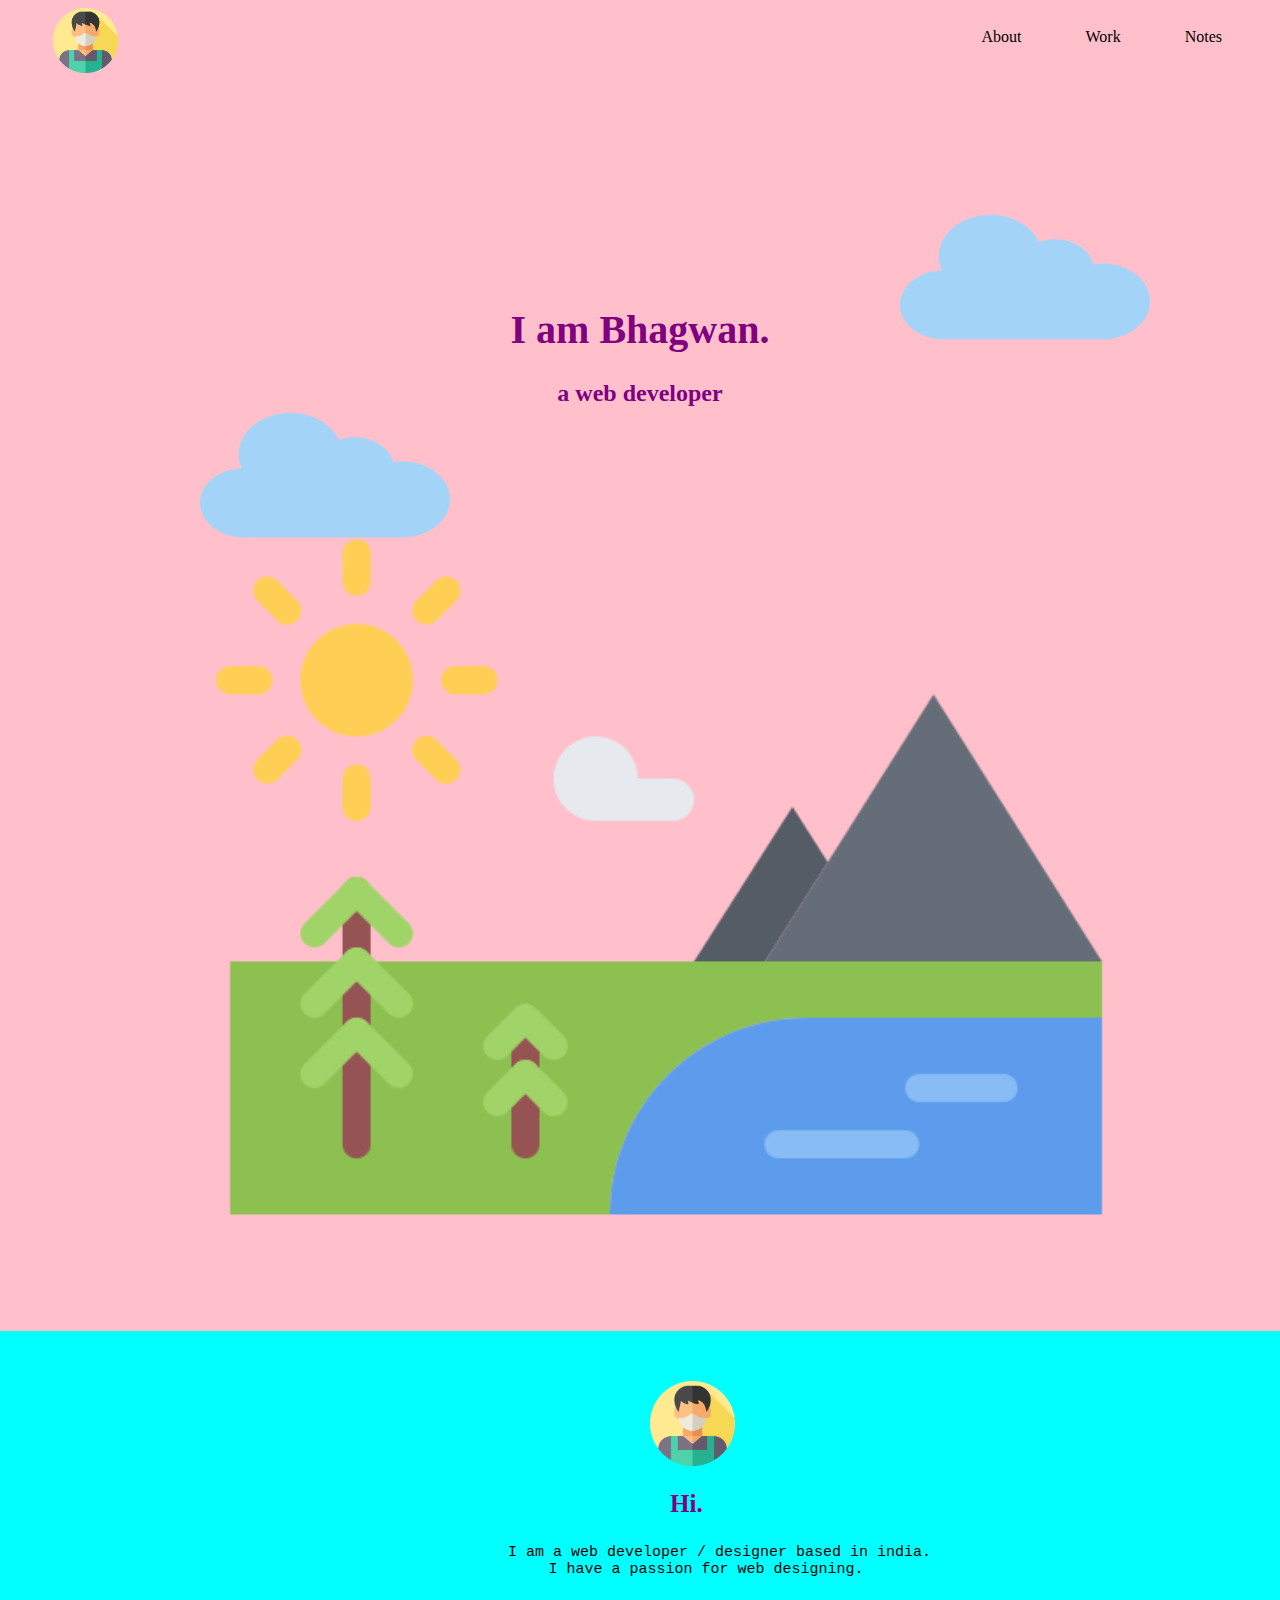
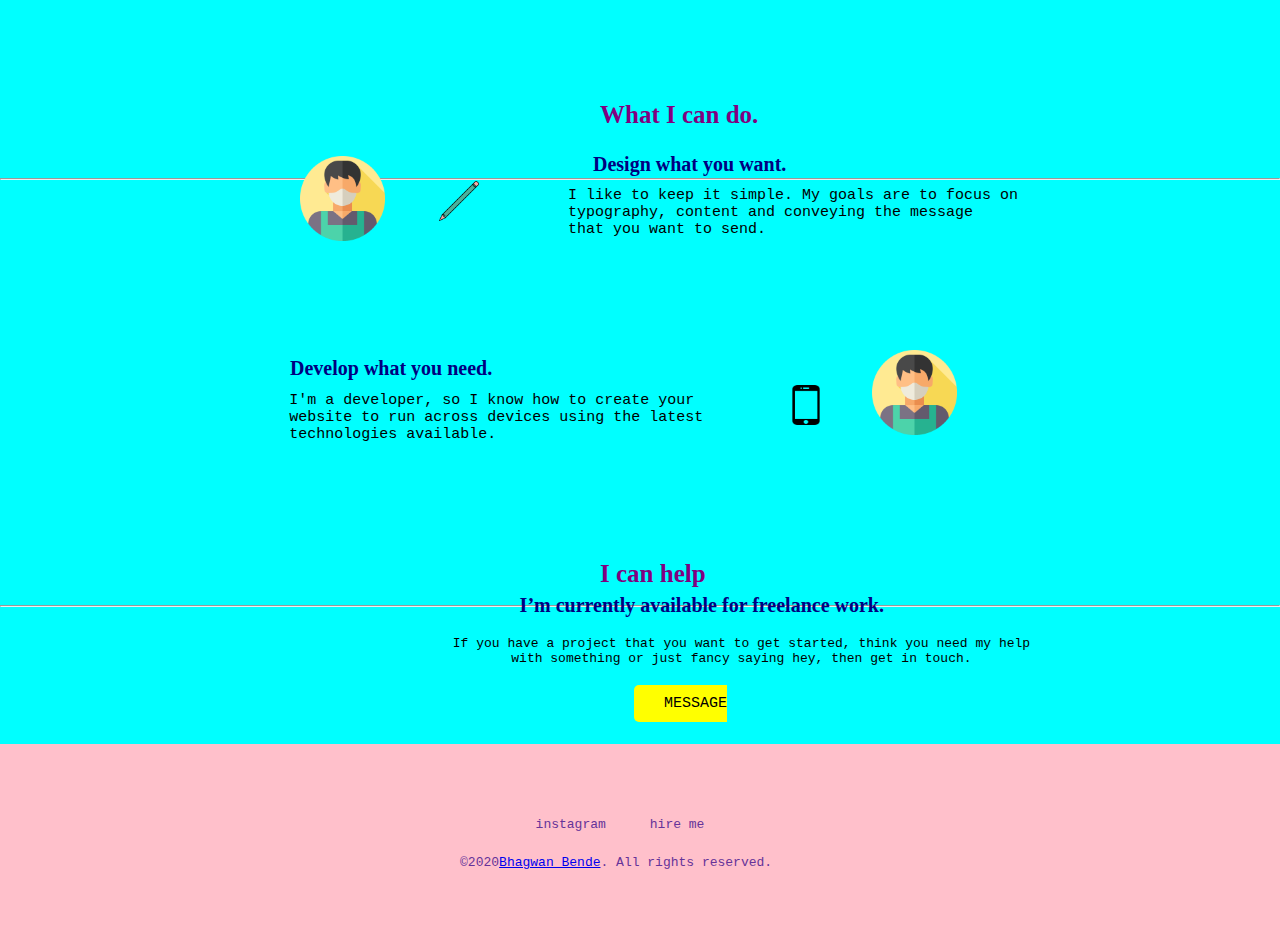
<file: index.html>
<!DOCTYPE html>
<html lang="en">
<head>
    <meta charset="UTF-8">
    <meta name="viewport" content="width=device-width, initial-scale=1.0">
    <link rel="stylesheet" href="css/style.css">
    <link rel="icon" href="apple-icon.png">
    <link href="https://fonts.googleapis.com/css2?family=Sriracha&display=swap" rel="stylesheet">
    <link rel="stylesheet" href="https://use.fontawesome.com/releases/v5.13.0/css/all.css" integrity="sha384-Bfad6CLCknfcloXFOyFnlgtENryhrpZCe29RTifKEixXQZ38WheV+i/6YWSzkz3V" crossorigin="anonymous">
     <title> i am Bhagwan</title>
</head>
<body>

    
    <header>
        <div class="navbar">
            <img class="logo" src="image/boy.png" alt="boy">
            <ul>
                <li><a href="index.html">About</a></li>
                <li><a href="work.html">Work</a></li>
                <li><a href="notes.html">Notes</a></li>
                
                
                

            </ul>
        </div>
    </header>
    
    <div class="top">
        <img class="cloud1" src="image/cloud.png" alt="cloud">
       
            <h1 class="name" >I am Bhagwan.</h1>
            <h2 class="intro"> a web developer</h2>
     

        <img class="cloud2" src="image/cloud.png" alt="cloud">
        <img class="mountain" src="image/mountain.png" alt="moun">
        
        
            
     
    </div>


    <div class="mid">
        <img class="boy1" src="image/boy.png" alt="boy">

        <br>
        <h2 class="title">Hi.</h2>
        <br>
        <pre class="description">
            I am a web developer / designer based in india.
         I have a passion for web designing.
         </pre>
         <br>
         <hr>
         <br><br>
         <h1 class="title1">What I can do.</h1>
         <br>

         <img class="boy2" src="image/boy.png" alt="boy">
         <img class="pencil1" src="image/pencil.png" alt="pencil">
         <h2 class="title2">Design what you want.</h2>
         <br>
         <pre class="description1">
            I like to keep it simple. My goals are to focus on 
            typography, content and conveying the message 
            that you want to send.
            </pre>
        
            <br>
            <h2 class="title3">Develop what you need.</h2>
            <pre class="description2">
            I'm a developer, so I know how to create your
            website to run across devices using the latest
            technologies available.
            </pre>
            <img class="boy3" src="image/boy.png" alt="boy">
            <img class="mobile" src="image/mobile.png" alt="mobile">
            <hr>
            <br>
             

            <h1 class="title4">I can help</h1>
            <h2 class="intro1">I’m currently available for freelance work.</h2>
             <pre class="description3">
                If you have a project that you want to get started, think you need my help
                with something or just fancy saying hey, then get in touch.

             </pre>
             <a class="message" href="mailto:buntybende1996@gmail.com">Message me</a>
             <img class="contact" src="image/msg.1.png" alt="contact">

    </div>


    <div class="foot">
        <center>
            <a class="socialmedia" href="http://instagram.com">instagram</a>
            <a class="socialmedia" href="mailto:buntybende1996@gmail.com">hire me</a>
            <pre class="socialmedia1">©2020<a href="index.html">Bhagwan Bende</a>. All rights reserved. </pre>
        </center>
    </div>
    </body>
</html>
</file>
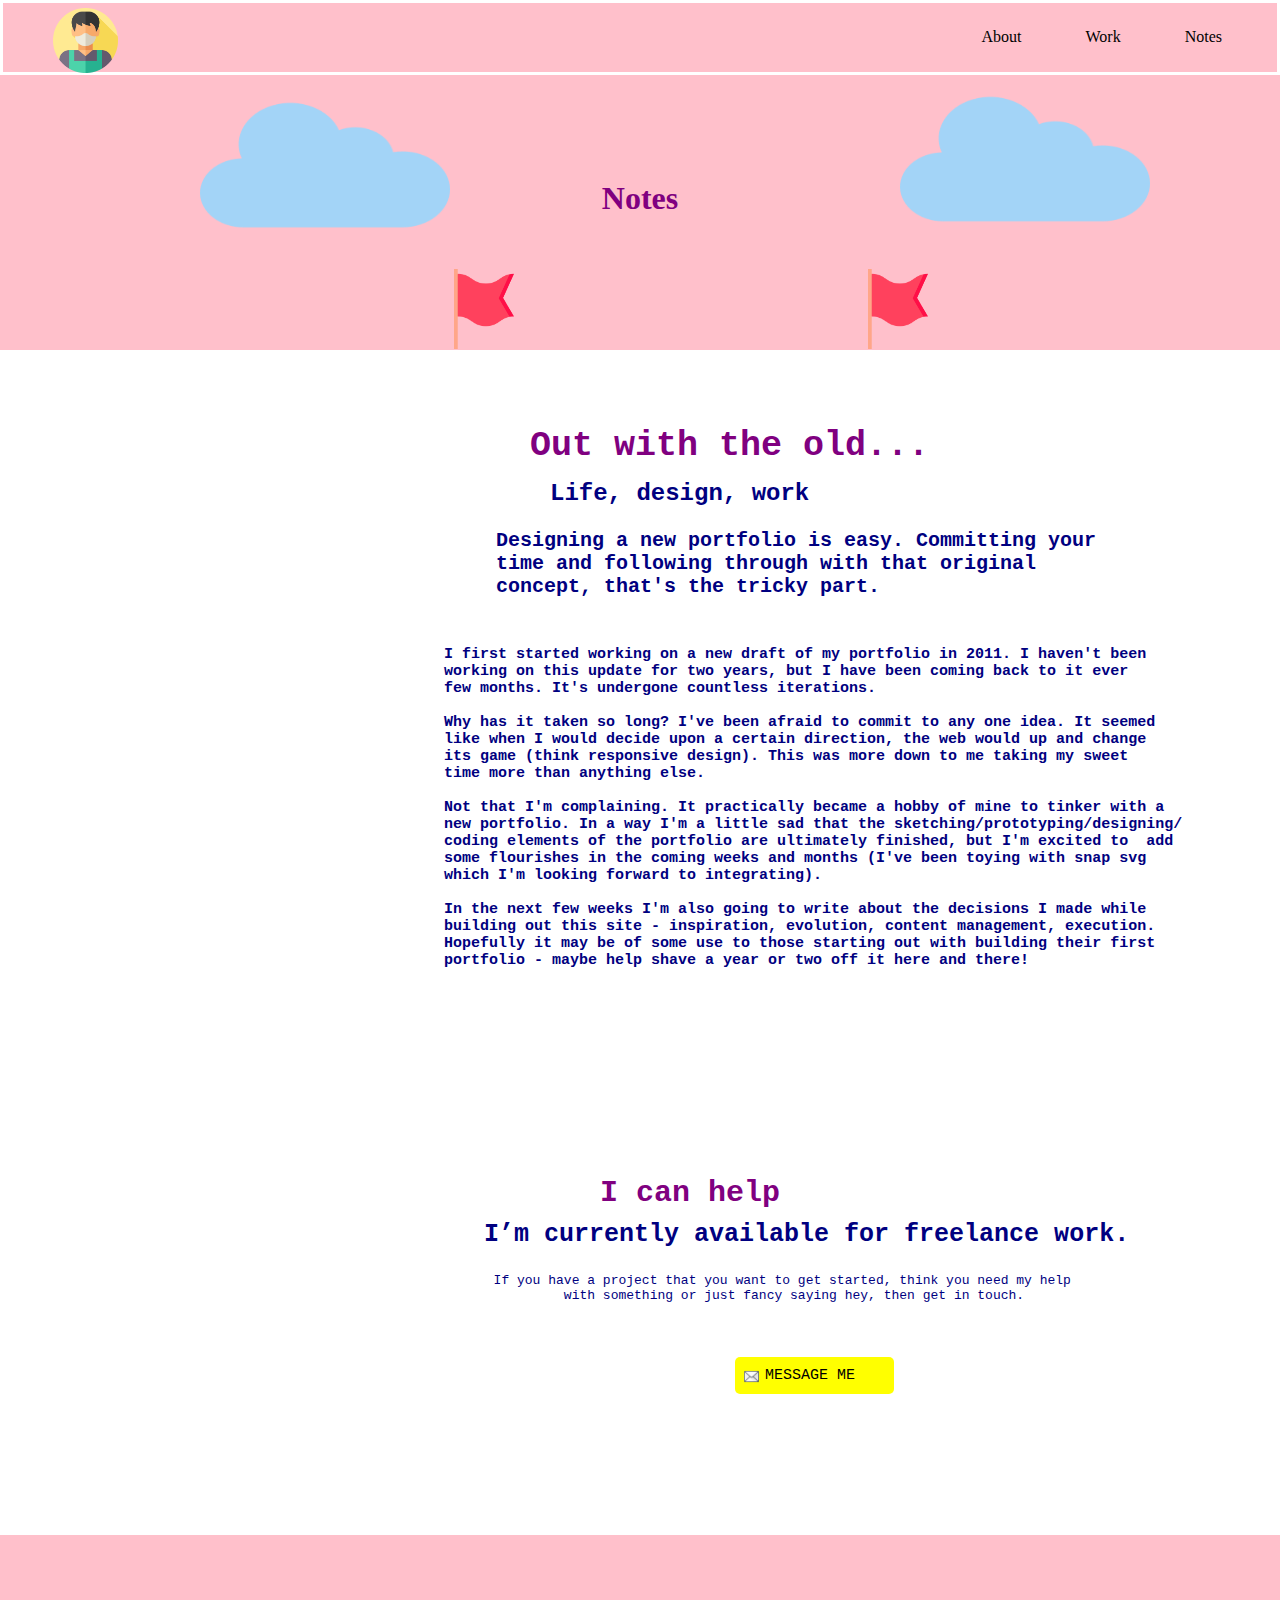
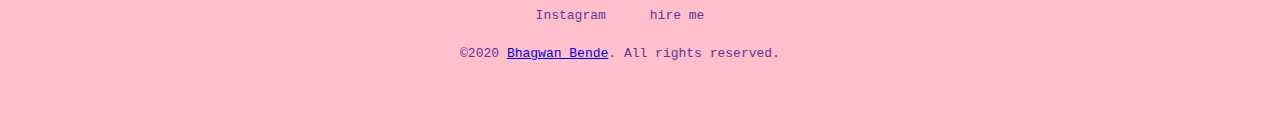
<file: notes.html>
<!DOCTYPE html>
<html lang="eng">
<head>
    <meta charset="UTF-8">
    <meta name="viewport" content="width=device-width, initial-scale=1.0">
    <link rel="stylesheet" href="css/stylesheet2.css">
    <link rel="icon" href="apple-icon.png">
    <link href="https://fonts.googleapis.com/css2?family=Sriracha&display=swap" rel="stylesheet">
    <link rel="stylesheet" href="https://use.fontawesome.com/releases/v5.13.0/css/all.css" integrity="sha384-Bfad6CLCknfcloXFOyFnlgtENryhrpZCe29RTifKEixXQZ38WheV+i/6YWSzkz3V" crossorigin="anonymous">
  <title> I am Bhagwan</title>
</head>
<body>
    <div class="navbar">
        <img class="logo" src="image/boy.png" alt="boy">
        <ul>
            <li><a href="index.html">About</a></li>
            <li><a href="work.html">Work</a></li>
            <li><a href="notes.html">Notes</a></li>

</ul>
</div>
<div class="notetop">
    <img class="cloud1" src="image/cloud.png" alt="cloud">
    <h1 class="note">Notes</h1>
    <img class="cloud2" src="image/cloud.png" alt="cloud">

    <img class="flag1" src="image/flag.png" alt="flag"> 
    <img class="flag2" src="image/flag.png" alt="flag">

</div>

<div class="mid">
    <h1 class="title">Out with the old...</h1>
    <br>
    <h2 class="heading1"> Life, design, work </h2>
  <h2>
    <pre class="heading2"> 
        Designing a new portfolio is easy. Committing your 
        time and following through with that original
        concept, that's the tricky part.
            </pre>
        </h2>
        <h3>
            <pre class="description">
                I first started working on a new draft of my portfolio in 2011. I haven't been
                working on this update for two years, but I have been coming back to it ever 
                few months. It's undergone countless iterations.

                Why has it taken so long? I've been afraid to commit to any one idea. It seemed 
                like when I would decide upon a certain direction, the web would up and change 
                its game (think responsive design). This was more down to me taking my sweet 
                time more than anything else.

                Not that I'm complaining. It practically became a hobby of mine to tinker with a 
                new portfolio. In a way I'm a little sad that the sketching/prototyping/designing/
                coding elements of the portfolio are ultimately finished, but I'm excited to  add 
                some flourishes in the coming weeks and months (I've been toying with snap svg 
                which I'm looking forward to integrating).

                In the next few weeks I'm also going to write about the decisions I made while 
                building out this site - inspiration, evolution, content management, execution. 
                Hopefully it may be of some use to those starting out with building their first 
                portfolio - maybe help shave a year or two off it here and there!
            </pre>
        </h3>
</div>

<div>
    <br><br>
    <h1 class="heading3">I can help</h1>
        <h2 class="title1">I’m currently available for freelance work.</h2>
        <pre class="description1">
            If you have a project that you want to get started, think you need my help
                     with something or just fancy saying hey, then get in touch.
        </pre>
        <a class="message" href="mailto:buntybende1996.com"></>Message me </a>
        <img class="contact" src="image/msg.1.png" alt="contact">
    </div>

    <br><br><br>
    <div class="foot">
        <center>
            <a class="socialmedia" href="https://Instagram.com/">Instagram</a>
            <a class="socialmedia" href="mailto:buntybende1996@gmail.com">hire me</a>
            <pre class="socialmedia1">©2020 <a href="index.html">Bhagwan Bende</a>. All rights reserved.</pre>
        </center>
    </div>

  
</body>


</html>
</file>
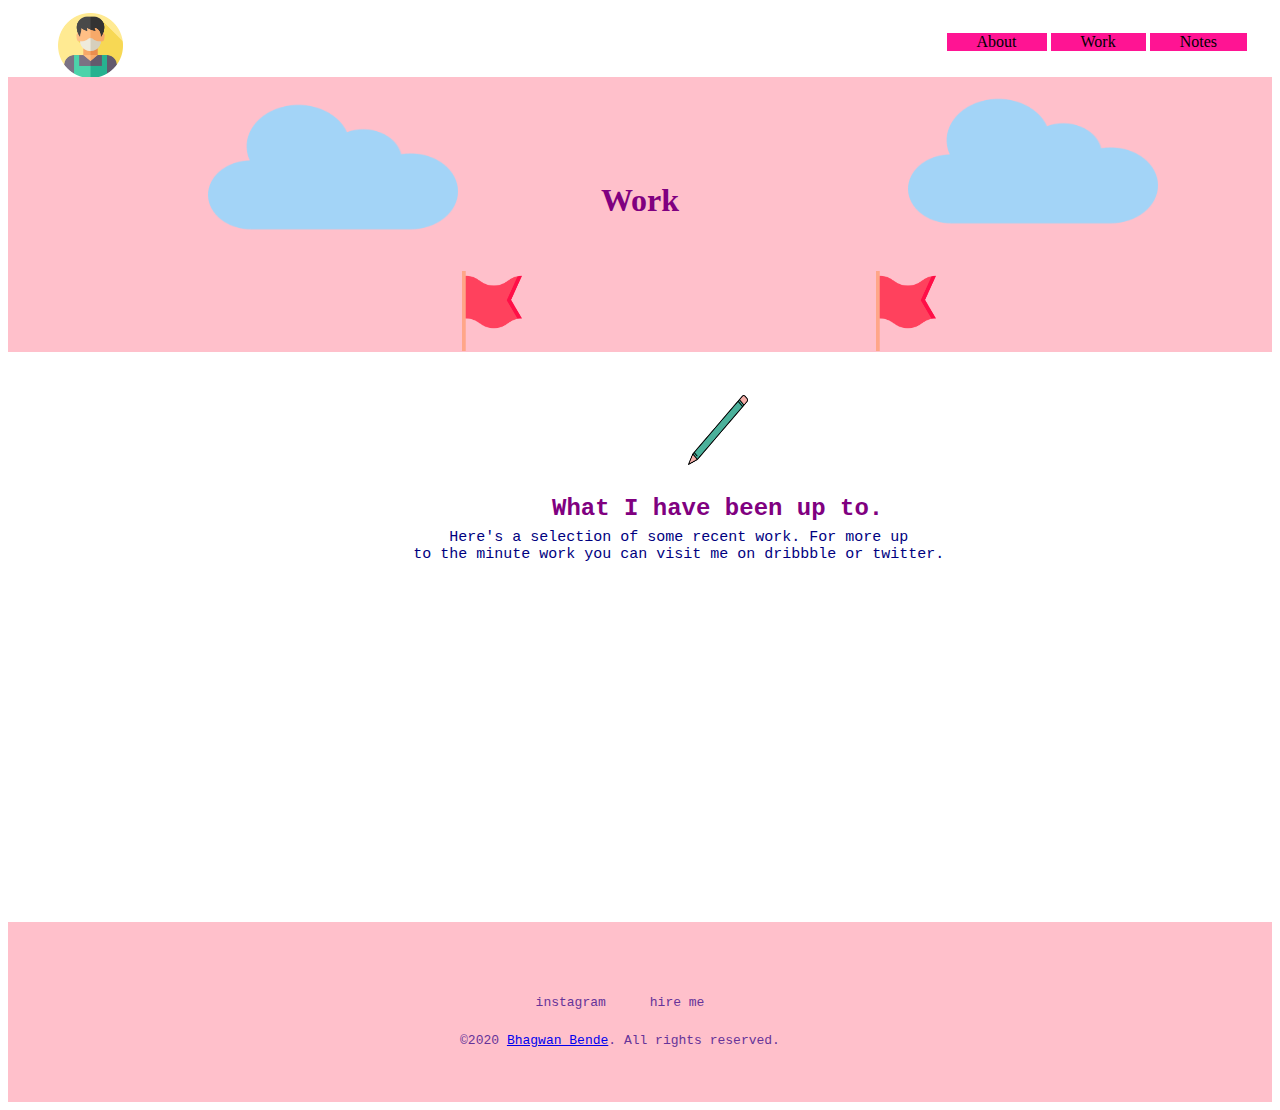
<file: work.html>
<!DOCTYPE html>
<html lang="en">
    <head>
        <meta charset="UTF-8">
        <meta name="viewport" content="width=device-width, initial-scale=1.0">
        <link rel="stylesheet" href="css/stylesheet1.css">
        <link rel="icon" href="apple-icon.png">
        <link href="https://fonts.googleapis.com/css2?family=Sriracha&display=swap" rel="stylesheet">
        <link rel="stylesheet" href="https://use.fontawesome.com/releases/v5.13.0/css/all.css" integrity="sha384-Bfad6CLCknfcloXFOyFnlgtENryhrpZCe29RTifKEixXQZ38WheV+i/6YWSzkz3V" crossorigin="anonymous">
       
    
        <title>I am Bhagwan</title>
        
    </head>
    <body>
<div class="nav-bar">
    <img class="logo" src="image/boy.png" alt="boy">
            <ul>
                <li><a href="index.html">About</a></li>
                <li><a href="work.html">Work</a></li>
                <li><a href="notes.html">Notes</a></li>
                

</div>

<div class="worktop">
    <img class="cloud1" src="image/cloud.png" alt="cloud">
    <h1 class="work">Work</h1>
    <img class="cloud2" src="image/cloud.png" alt="cloud">

    <img class="flag1" src="image/flag.png" alt="flag"> 
    <img class="flag2" src="image/flag.png" alt="flag">


    
</div>

<div class="mid">
    <img class="pencil" src="image/pencil.png" alt="pencil">
    <h2 class="title">What I have been up to.</h2> 
    
    <pre class="description">
        Here's a selection of some recent work. For more up
    to the minute work you can visit me on dribbble or twitter.
    </pre>
    

  

</div>


<div class="foot">
    <center>
        <a class="socialmedia" href="https://instagram.com">instagram</a>
        <a class="socialmedia" href="mailto:buntybende1996@gmail.com">hire me</a>
        <pre class="socialmedia1">©2020 <a href="index.html">Bhagwan Bende</a>. All rights reserved.</pre>  
    </center>

</div>
    </body>





</html>
</file>
<file: css/style.css>
body{
    margin: 0;
    padding: 0;
    background-color: pink;
    
}
.navbar{
    display: block;
    background-color:pink;
    margin:3px 3px;
}
ul{
    float: right;
    list-style: none;
    margin: 25px;
    
    

}
ul li{

    display: inline-block;
    

}
ul li a{
    text-decoration: none;
    color: black;
    padding: 15px 30px 15px 30px;
    
    transition: 0.6s ease;
}
ul li a:hover{
    background-color: brown;
    color:yellow;
}
.logo{
    height: 65px;
    width: 65px;
    position: relative;
    left:50px;
    top:5px;
}   
.top{
    background-color: pink;
    position: relative;
    display: inline-block;
    width: 100%;
    height: 580px;
    

} 
.cloud1{
    position: relative;
    height: 200px;
    width: 250px;
    left: 200px;
    top:300px;
}
.name{
    font-family: cursive;
    font-size: 40px;
    text-align: center;
    color: purple;
}
.intro{
    font-family: cursive;
    text-align: center;
    color: purple;
}
.cloud2{
    position: relative;
    width: 250px;
    height: 200px;
    left: 900px;
    bottom: 950px;

}
.mountain{
    width: 900px;
    height: 250;
    position: relative;
    right: 45px;

}
.mid{
    position: relative;
    width: 100%;
    
    
    padding-top: 0px;
    overflow: hidden;
    background-color:cyan;
    
    

}
.boy1{
    display: inline-block;
    margin-top: 200px;
    width: 85px;
    height: 85px;
    position: relative;
    bottom: 150px;
    left: 650px;
    

}
.title{
    font-size: 25px;
    text-align: center;
    position: relative;
    bottom: 150px;
    color: purple;
    display: inline-block;
    left: 670px;

    
}
.description{
    font-size: 15px;
    text-align: center;
    position: relative;
    bottom: 160px;
    display: inline-block;
    left: 400px;
   

}
.title1{
    font-size: 25px;
    text-align: center;
    position: relative;
    display: inline-block;
    left: 600px;
    color: purple;
    bottom:140px;
    font-style: solid;
}
.boy2{
    display: inline-block;
    height: 85px;
    width: 85px;
    position: relative;
    left: 300px;
    bottom: 130px;
}
.pencil1{
    height: 40px;
    width: 40px;
    position: relative;
    display: inline-block;
    left: 350px;
    bottom: 150px;

}
.title2{
    text-align: center;
    display: inline-block;
    font-size: 20px;
    position: relative;
    left: 460px;
    bottom: 200px;
    color: navy;



}
.description1{
    display: inline-block;
    position: relative;
    font-size: 15px;
    left: 460px;
    bottom: 220px;
}
.title3{
    text-align: center;
    display: inline-block;
    font-size:20px;
    left: 290px;
    position: relative;
    bottom: 200px;
    color: navy;
}
.description2{
    display: inline-block;
    position: relative;
    font-size: 15px;
    bottom: 120px;
    right: 25px;

}
.boy3{
    display: inline-block;
    height: 85px;
    width: 85px;
    position: relative;
    bottom: 140px;
    left: 140px;

}
.mobile{
    display: inline-block;
    height: 40px;
    width: 50px;
    position: relative;
    bottom: 150px;
    right: 40px;
}
.title4{
    font-size: 25px;
    text-align: center;
    display: inline-block;
    position: relative;
    left: 600px;
    bottom: 120px;
    color: purple;



}
.intro1{
    text-align: center;
    display: inline-block;
    position: relative;
    left: 410px;
    bottom: 90px;
    font-size: 20px;
    color: navy;
}
.description3{
    display: inline-block;
    position: relative;
    text-align: center;
    right: 150px;
    bottom: 10px;

}
.message{
    color: black;
    background-color:yellow;
    font-family: 'Courier New', Courier, monospace;
    right: 550px; 
    font-size: 15px;
    text-align: center;
    padding: 10px 30px 10px 30px;
    text-decoration: none;
    margin: 24px 0 0;
    border-radius: 5px;
    border: 0;
    text-transform: uppercase;
    bottom: -5px;
    
    position: relative;




}
.contact{
    height: 15px;
    width: 15px;
    right: 700px;
    position: relative;
    bottom:-8px;

   
}
.foot{
    display: block;
    background-color: pink;
    position: relative;
    height: 180px;

}
.socialmedia{
    font-family: 'Courier New', Courier, monospace;
    position: relative;
    color: rebeccapurple;
    text-decoration: none;
    padding: 20px;
    padding-bottom: 30px;
    font-size: small;
    right: 20px;
    top: 70px;



}
.socialmedia1{
    font-family: 'Courier New', Courier, monospace;
    position: relative;
    color: rebeccapurple;
    text-decoration: none;
    padding: 20px;
    padding-bottom: 30px;
    font-size: small;
    right:20px;
    top:60px;


}
</file>
<file: css/stylesheet2.css>
body{
    margin:0px;
    

}
.navbar{
    display: block;
    background-color:pink;
    margin:3px 3px;
}
ul{
    float: right;
    list-style: none;
    margin: 25px;
    
    

}
ul li{

    display: inline-block;
    

}
ul li a{
    text-decoration: none;
    color: black;
    padding: 15px 30px 15px 30px;
    
    transition: 0.6s ease;
}
ul li a:hover{
    background-color: brown;
    color:yellow;
}
.logo{
    height: 65px;
    width: 65px;
    position: relative;
    left:50px;
    top:5px;
}
.notetop{
    display: inline-block;
    position: relative;
    background-color: pink;
    width: 100%;
    height: 275px;
}
.cloud1{
    position: relative;
    height: 200px;
    width: 250px;
    left: 200px;
    bottom: 10px;
}
.note{
    position: relative;
    text-align: center;
    color: purple;
    bottom:120px

}
.cloud2{
    
    position: relative;
    height: 200px;
    width: 250px;
    left: 900px;
    bottom: 300px;

}
.flag1{
position: relative;
width: 60px;
height:80px;
bottom: 210px;
left: 200px;
}
.flag2{
position: relative;
width: 60px;
height:80px;
bottom: 210px;
left: 550px;

}
.mid{
    position: relative;
    width: 100%;

}
.title{
    font-family: 'Courier New', Courier, monospace;
    display: inline-block;
    color: purple;
    font-size: 35px;
    position: relative;
    text-align: center;
    left: 530px;
    bottom: 160px;
}

.heading1
     {
    font-family: 'Courier New', Courier, monospace;
    display: inline-block;
    position: relative;
    color:navy;
    left: 550px;
    bottom: 190px;

   
}
.heading2{
    font-family: 'Courier New', Courier, monospace;
    display: inline-block;
    position: relative;
    color: navy;
    font-size: 20px;
    left: 400px;
    bottom: 250px;
}
.description{
    font-family: 'Courier New', Courier, monospace;
    display: inline-block;
    position: relative;
    color: navy;
    font-size: 15px;
    left: 300px;
    bottom: 280px;
}
.heading3{
    font-family: 'Courier New', Courier, monospace;
    display: inline-block;
    position: relative;
    color: purple;
    font-size: 30px;
    left: 600px;
    bottom: 180px;
}
.title1{
    font-family: 'Courier New', Courier, monospace;
    display: inline-block;
    color: navy;
    position: relative;
    font-size: 25px;
    left: 300px;
    bottom: 140px;
}
.description1{
    display: inline-block;
    color: navy;
    position: relative;
    left: 400px;
    bottom: 150px;
}
.message{
    color: black;
    background-color:yellow;
    font-family: 'Courier New', Courier, monospace;
    left: 60px; 
    font-size: 15px;
    text-align: center;
    padding: 10px 30px 10px 30px;
    text-decoration: none;
    margin: 24px 0 0;
    border-radius: 5px;
    border: 0;
    text-transform: uppercase;
    bottom: 85px;
    
    position: relative;
}
.contact{
    height: 15px;
    width: 15px;
    right: 90px;
    position: relative;
    bottom:80px;
}
.foot{
    display: block;
    background-color: pink;
    position: relative;
    height: 180px;

}
.socialmedia{
    font-family: 'Courier New', Courier, monospace;
    position: relative;
    color: rebeccapurple;
    text-decoration: none;
    padding: 20px;
    padding-bottom: 30px;
    font-size: small;
    right: 20px;
    top: 70px;
}
.socialmedia1{
    font-family: 'Courier New', Courier, monospace;
    position: relative;
    color: rebeccapurple;
    text-decoration: none;
    padding: 20px;
    padding-bottom: 30px;
    font-size: small;
    right:20px;
    top:60px;


}
</file>
<file: css/stylesheet1.css>
.body{
    margin: 0px;
    
    
    
}
.navbar{
   
    margin:3px 3px;
    display: block;
    nav-down: auto;
}
ul{
    float: right;
    list-style: none;
    margin: 25px;
    
    

}
ul li{

    display: inline-block;
    background-color: deeppink;
    
    

}
ul li a{
    text-decoration: none;
    color: black;
    padding: 15px 30px 15px 30px;
    
    transition: 0.6s ease;
}
ul li a:hover{
    background-color: brown;
    color:yellow;
}
.logo{
    height: 65px;
    width: 65px;
    position: relative;
    left:50px;
    top:5px;
}
.worktop{
    display: inline-block;
    position: relative;
    background-color: pink;
    width: 100%;
    height: 275px;

}   
.cloud1{
    position: relative;
    height: 200px;
    width: 250px;
    left: 200px;
    bottom: 10px;
}
.work{
    position: relative;
    text-align: center;
    color: purple;
    bottom:120px

}
.cloud2{
    
        position: relative;
        height: 200px;
        width: 250px;
        left: 900px;
        bottom: 300px;

}
.flag1{
    position: relative;
    width: 60px;
    height:80px;
    bottom: 210px;
    left: 200px;
}
.flag2{
    position: relative;
    width: 60px;
    height:80px;
    bottom: 210px;
    left: 550px;

}
.mid{
    position: relative;
    width: 100%;

}
.pencil{
    margin-top: 200px;
    width: 60px;
    height: 70px;
    position: relative;
    left: 650px;
    bottom: 400px;
    padding: 30px;
}
.title{
    font-family: 'Courier New', Courier, monospace;
    display: inline-block;
    color: purple;
    position: relative;
    left: 420px;
    bottom: 380px;


}
.description{
   
        font-family: 'Courier New', Courier, monospace;
        display: inline-block;
        color:navy;
        font-size: 15px;
        position: relative;
        right:90px;
        bottom:320px;

}
.pencil1{
    height: 40px;
    width: 40px;
    position: relative;
    display: inline-block;
    left: 350px;
    bottom: 150px;

}



.title4{
    font-size: 25px;
    text-align: center;
    display: inline-block;
    position: relative;
    left: 600px;
    bottom: 120px;
    color: purple;
}


    .foot{
        display: block;
        background-color: pink;
        position: relative;
        height: 180px;
    
    }
    .socialmedia{
        font-family: 'Courier New', Courier, monospace;
        position: relative;
        color: rebeccapurple;
        text-decoration: none;
        padding: 20px;
        padding-bottom: 30px;
        font-size: small;
        right: 20px;
        top: 70px;
    
    
    
    }
    .socialmedia1{
        font-family: 'Courier New', Courier, monospace;
        position: relative;
        color: rebeccapurple;
        text-decoration: none;
        padding: 20px;
        padding-bottom: 30px;
        font-size: small;
        right:20px;
        top:60px;
    
    
    }
</file>
